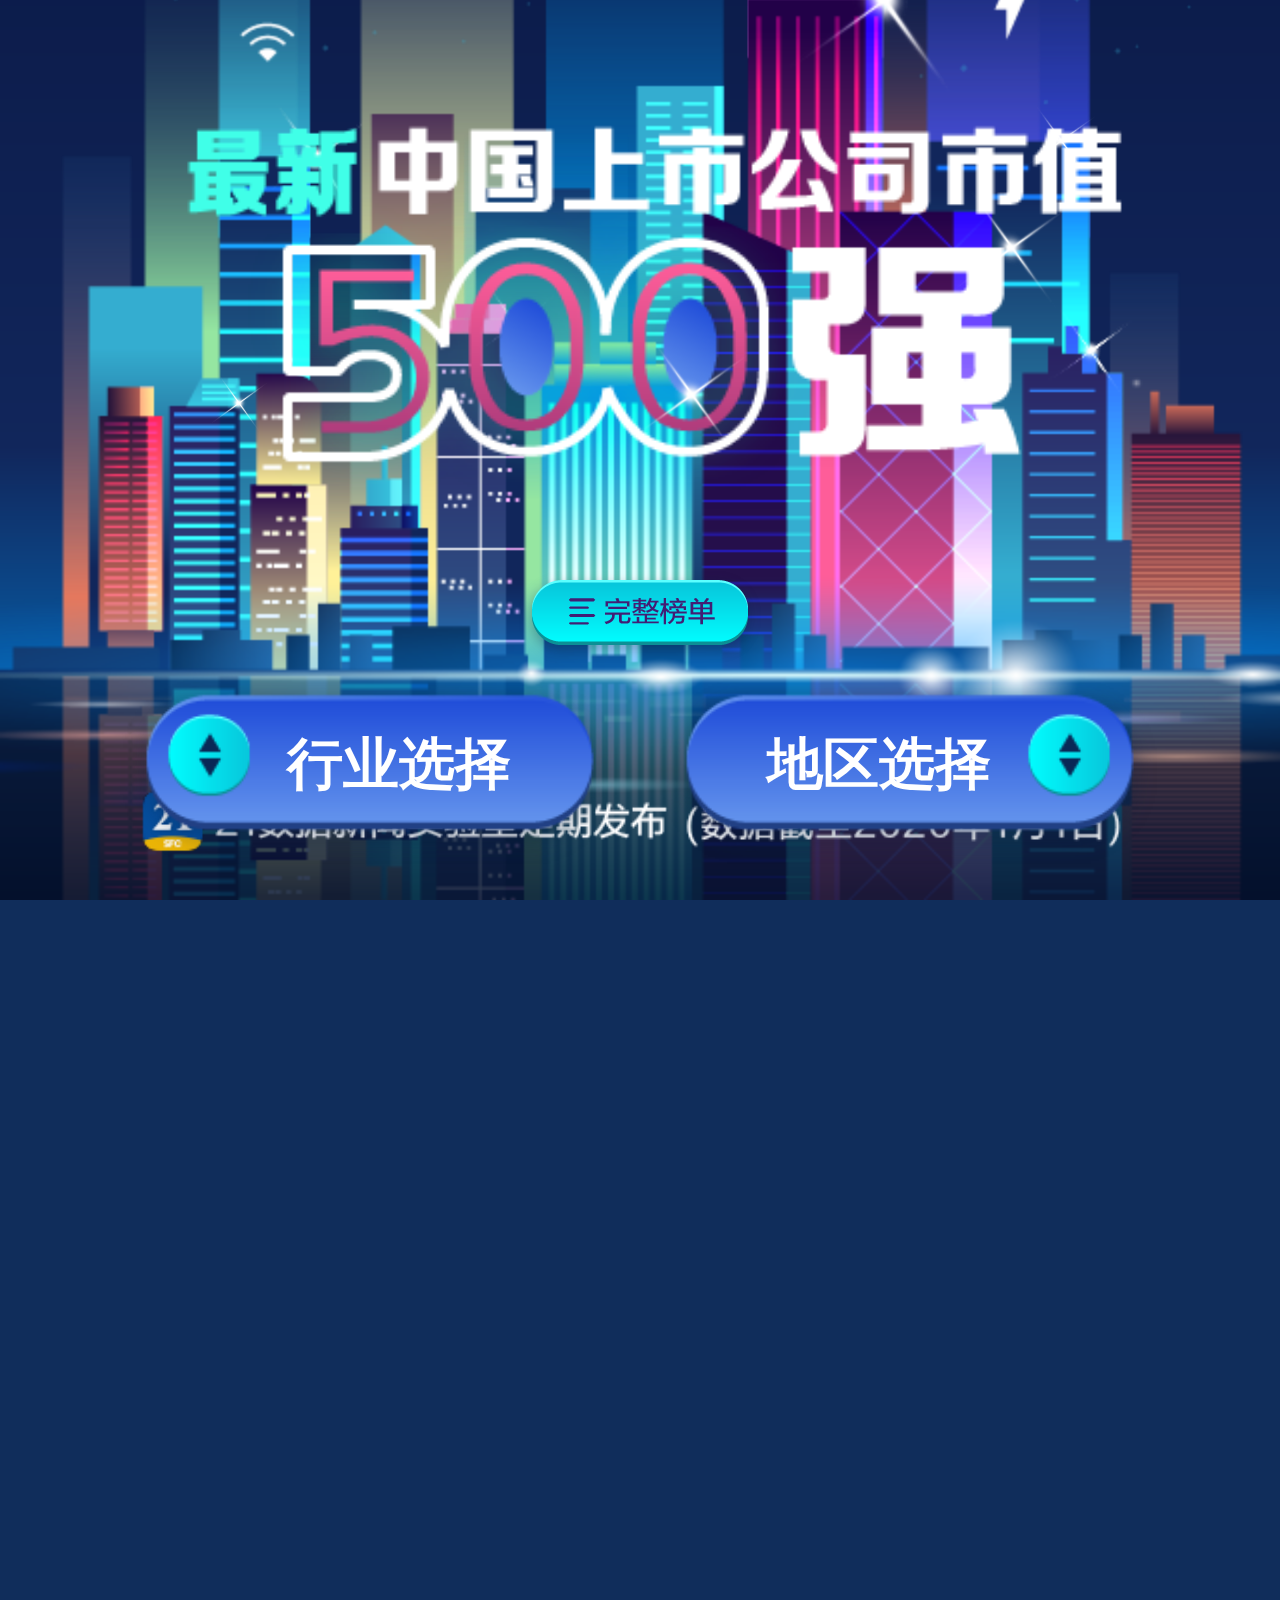
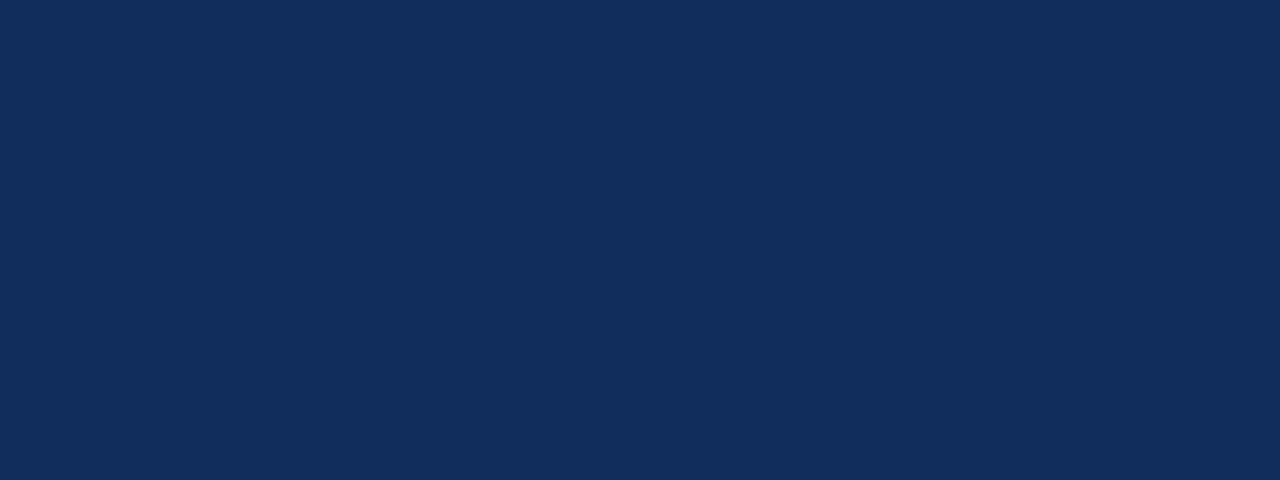
<file: index.html>
<!DOCTYPE html>
<html>

<head>
    <meta charset="utf-8" />
    <!--  <meta name="viewport" content="target-densitydpi=device-dpi,width=640,user-scalable=0" />  -->
    <meta name="viewport"
        content=" width=device-width, initial-scale=1.0, minimum-scale=1.0, maximum-scale=1.0, minimal-ui, user-scalable=no" />
    <title>2020最新中国市值500强！一键查询：各地区、各行业龙头是谁？</title>
    <link rel="stylesheet" type="text/css" href="css/style.css?v=2.1">
    <script src="js/jquery.js"></script>
    <script type="text/javascript" src="js/fastclick.js"></script>
    <script type="text/javascript" src="js/jquery.imgpreload.min.js"></script>

    <!--    APP自定义分享-->
    <meta name="title21" content="2020最新中国市值500强！一键查询：各地区、各行业龙头是谁？" />
    <meta name="desc21" content="你的公司上榜了吗？" />
    <meta name="url21" content="https://app.21jingji.com/html/2019_500qiang/index.html" />
    <meta name="icon21" content="http://static.21jingji.com/images/app/sfcAppShareIcon.jpg" />

    <!--    微信自定义分享-->
    <script src="https://res.wx.qq.com/open/js/jweixin-1.0.0.js"></script>
    <script>
        var jssdk_url = "https://m.21jingji.com/wechat/jssdk/?url=" + encodeURIComponent(window.location.href);
        document.write("<script src='" + jssdk_url + "'><\/script>");
        wx.ready(function () {
            var share_title = "2020最新中国市值500强！一键查询：各地区、各行业龙头是谁？";
            var share_desc = "你的公司上榜了吗？";
            var share_link = "https://app.21jingji.com/html/2019_500qiang/index.html";
            var share_imgUrl = 'http://static.21jingji.com/images/app/sfcAppShareIcon.jpg';
            wx.onMenuShareAppMessage({ title: share_title, link: share_link, desc: share_desc, imgUrl: share_imgUrl });
            wx.onMenuShareTimeline({ title: share_title, link: share_link, desc: share_desc, imgUrl: share_imgUrl });
            wx.onMenuShareQQ({ title: share_title, link: share_link, desc: share_desc, imgUrl: share_imgUrl });
            wx.onMenuShareWeibo({ title: share_title, link: share_link, desc: share_desc, imgUrl: share_imgUrl });
        })
    </script>
</head>

<body style="visibility:hidden;">
    <div class="wrap">
        <div class="load">
            <p id="percentShow"><sup></sup></p>
        </div>
        <div class="page1">
            <!-- 代码部分begin -->
            <!-- <div id="top">
      <img src="images/top.png" style="width:100%;">
      </div> -->
            <img src="images/float1.png" id="float1">
            <img src="images/float2.png" id="float2">
            <img src="images/shine.png" id="shine" />
            <img src="images/banner.png?v=" class="img1" />
            <img src="images/copy.png" id="logoBanner" />
            <img src="images/footer1.png" id="footer1">
            <img src="images/footer2.png" id="footer2">
            <img src="images/footer.png" id="footer" />
            <img src="images/shine.png" id="shine1" />
            <img src="images/shine.png" id="shine2" />
            <img src="images/shine.png" id="shine3" />
            <div class="cont">
                <div class="select">
                    <!--    -->
                    <div class="all_bd"><img src="images/all.png" /></div>
                    <div class="input-container " style="float:left;">
                        <div id="hangye" class="single-input">
                            <div class="selected_hangye">行业选择&nbsp;&nbsp;&nbsp;&nbsp;</div>
                            <div class="hangye">
                                <div class="sel" value="0">
                                    <font>信息技术</font> <span>49</span>
                                </div>
                                <div class="sel" value="1">
                                    <font>银行</font> <span>32</span>
                                </div>
                                <div class="sel" value="2">
                                    <font>非银金融</font> <span>56</span>
                                </div>
                                <div class="sel" value="3">
                                    <font>房地产</font> <span>41</span>
                                </div>
                                <div class="sel" value="4">
                                    <font>汽车</font> <span>15</span>
                                </div>
                                <div class="sel" value="5">
                                    <font>食品饮料</font> <span>24</span>
                                </div>
                                <div class="sel" value="6">
                                    <font>医药生物</font> <span>37</span>
                                </div>
                                <div class="sel" value="7">
                                    <font>交运物流</font> <span>24</span>
                                </div>
                                <div class="sel" value="8">
                                    <font>传媒</font> <span>15</span>
                                </div>
                                <div class="sel" value="9">
                                    <font>电气设备</font> <span>9 </span>
                                </div>
                                <div class="sel" value="10">
                                    <font>通信</font> <span>14</span>
                                </div>
                                <div class="sel" value="11">
                                    <font>电子</font> <span>36</span>
                                </div>
                                <div class="sel" value="12">
                                    <font>纺织服装</font> <span>9 </span>
                                </div>
                                <div class="sel" value="13">
                                    <font>钢铁</font> <span>4 </span>
                                </div>
                                <div class="sel" value="14">
                                    <font>公用事业</font> <span>27</span>
                                </div>
                                <div class="sel" value="15">
                                    <font>机械</font> <span>13</span>
                                </div>
                                <div class="sel" value="16">
                                    <font>化工</font> <span>8 </span>
                                </div>
                                <div class="sel" value="17">
                                    <font>家电</font> <span>8 </span>
                                </div>
                                <div class="sel" value="18">
                                    <font>建筑材料</font> <span>10</span>
                                </div>
                                <div class="sel" value="19">
                                    <font>建筑装饰</font> <span>7 </span>
                                </div>
                                <div class="sel" value="20">
                                    <font>煤炭</font> <span>5 </span>
                                </div>
                                <div class="sel" value="21">
                                    <font>农林牧渔</font> <span>7 </span>
                                </div>
                                <div class="sel" value="22">
                                    <font>轻工制造</font> <span>5 </span>
                                </div>
                                <div class="sel" value="23">
                                    <font>商业贸易</font> <span>8 </span>
                                </div>
                                <div class="sel" value="24">
                                    <font>石油石化</font> <span>11</span>
                                </div>
                                <div class="sel" value="25">
                                    <font>休闲服务</font> <span>10</span>
                                </div>
                                <div class="sel" value="26">
                                    <font>有色金属</font> <span>13</span>
                                </div>
                                <div class="sel" value="27">
                                    <font>综合</font> <span>3 </span>
                                </div>
                            </div>
                        </div>
                    </div>
                    <div class="input-container" style="margin-left: 2.7rem;">
                        <div id="city" class="single-input">
                            <div class="selected">地区选择&nbsp;&nbsp;&nbsp;&nbsp;</div>
                            <div class="chose">
                                <div class="sel" value="0">
                                    <font>广东</font> <span>63</span>
                                </div>
                                <div class="sel" value="1">
                                    <font>北京</font> <span>97</span>
                                </div>
                                <div class="sel" value="2">
                                    <font>香港</font> <span>61</span>
                                </div>
                                <div class="sel" value="3">
                                    <font>上海</font> <span>52</span>
                                </div>
                                <div class="sel" value="4">
                                    <font>台湾</font> <span>44</span>
                                </div>
                                <div class="sel" value="5">
                                    <font>浙江</font> <span>32</span>
                                </div>
                                <div class="sel" value="6">
                                    <font>江苏</font> <span>25</span>
                                </div>
                                <div class="sel" value="7">
                                    <font>山东</font> <span>19</span>
                                </div>
                                <div class="sel" value="8">
                                    <font>安徽</font> <span>7 </span>
                                </div>
                                <div class="sel" value="9">
                                    <font>澳门</font> <span>6 </span>
                                </div>
                                <div class="sel" value="10">
                                    <font>福建</font> <span>13</span>
                                </div>
                                <div class="sel" value="11">
                                    <font>甘肃</font> <span>1 </span>
                                </div>
                                <div class="sel" value="12">
                                    <font>广西</font> <span>2 </span>
                                </div>
                                <div class="sel" value="13">
                                    <font>贵州</font> <span>1 </span>
                                </div>
                                <div class="sel_f" value="">
                                    <font>海南</font> <span>0 </span>
                                </div>
                                <div class="sel" value="14">
                                    <font>河北</font> <span>5 </span>
                                </div>
                                <div class="sel" value="15">
                                    <font>河南</font> <span>6 </span>
                                </div>
                                <div class="sel" value="16">
                                    <font>黑龙江</font> <span>1 </span>
                                </div>
                                <div class="sel" value="17">
                                    <font>湖北</font> <span>8 </span>
                                </div>
                                <div class="sel" value="18">
                                    <font>湖南</font> <span>6 </span>
                                </div>
                                <div class="sel" value="19">
                                    <font>吉林</font> <span>1 </span>
                                </div>
                                <div class="sel" value="20">
                                    <font>江西</font> <span>3 </span>
                                </div>
                                <div class="sel" value="21">
                                    <font>辽宁</font> <span>6 </span>
                                </div>
                                <div class="sel" value="22">
                                    <font>内蒙古</font> <span>4 </span>
                                </div>
                                <div class="sel" value="23">
                                    <font>宁夏</font> <span>1 </span>
                                </div>
                                <div class="sel_f" value="">
                                    <font>青海</font> <span>0 </span>
                                </div>
                                <div class="sel" value="24">
                                    <font>山西</font> <span>3 </span>
                                </div>
                                <div class="sel" value="25">
                                    <font>陕西</font> <span>6 </span>
                                </div>
                                <div class="sel" value="26">
                                    <font>四川</font> <span>8 </span>
                                </div>
                                <div class="sel" value="27">
                                    <font>天津</font> <span>5 </span>
                                </div>
                                <div class="sel" value="28">
                                    <font>西藏</font> <span>1 </span>
                                </div>
                                <div class="sel" value="29">
                                    <font>新疆</font> <span>3 </span>
                                </div>
                                <div class="sel" value="30">
                                    <font>云南</font> <span>5 </span>
                                </div>
                                <div class="sel" value="31">
                                    <font>重庆</font> <span>5 </span>
                                </div>
                            </div>
                        </div>
                    </div>
                </div>
            </div>

            <div class="pop1">
                <img src="images/close.png" class="close" />
                <div class="table">
                </div>
            </div>

            <div class="pop">
                <img src="images/close.png" class="close" />
                <div class="citys">
                    <div class="p3_button mys" data-id=""><input type="text" id="search" placeholder="请输入公司简称"></div>
                    <div class="p3_input p3_button p3_buttonss" style="background-image:url(images/btn1.png);"><span
                            class="cun"></span><span class="cun1"></span><span id="submit" style="color:#fff;">查询</span>
                    </div>
                </div>
                <!--搜索列表-->
                <div id="search_data" class="gdt" style="display: none">
                    <ul></ul>
                </div>
                <div class="php">
                    <div class="content">
                        <table cellpadding="0" cellspacing="0" class="table1">
                            <tr>
                                <td style="width:12%;">
                                    <p class="head_t">排名</p>
                                </td>
                                <td style="width:14%;">
                                    <p class="head_t">同比</p>
                                </td>
                                <td style="width:27%;">
                                    <p class="head_t">公司简称</p>
                                </td>
                                <td style="width:22%;">
                                    <p class="head_t">地区</p>
                                </td>
                                <td style="width:24%;">
                                    <p class="head_t guzhi">总市值<br />(亿人民币)</p>
                                </td>
                            </tr>
                        </table>
                    </div>
                    <div class="table3" style="height:80%;">
                    </div>
                </div>
                <div class="php1">
                    <div class="content">
                        <table cellpadding="0" cellspacing="0" class="table1">
                            <tr>
                                <td style="width:12%;">
                                    <p class="head_t">排名</p>
                                </td>
                                <td style="width:14%;">
                                    <p class="head_t">同比</p>
                                </td>
                                <td style="width:27%;">
                                    <p class="head_t">公司简称</p>
                                </td>
                                <td style="width:22%;">
                                    <p class="head_t">地区</p>
                                </td>
                                <td style="width:24%;">
                                    <p class="head_t guzhi">总市值<br />(亿人民币)</p>
                                </td>
                            </tr>
                        </table>
                    </div>
                    <div class="table2" style="height:90%;">
                        <table cellpadding="0" cellspacing="0" id="tables">

                        </table>
                    </div>
                </div>

            </div>

        </div>
        <script src="js/data.js?v=2.1"></script>
        <script type="text/javascript">
            $(function () {
                function int() {
                    var size = $('body').width() * 0.15625;
                    var width = $('html').css('font-size', size + 'px');
                    $('body').css('visibility', 'visible');
                };
                int(); //rem，px


                var imgNum = 0;
                var images = [];

                function preloadImg() {
                    //把所有该网页上用到的图片文件都预先放入一个数组里 
                    $.imgpreload(['images/bg.png'], function () {
                        //此处是显示进度百分比时需要用到的背景图，这个可以先加载进去
                    });
                    //then push all other images in array to load 
                    images.push("images/btn.png");
                    images.push("images/all.png");
                    images.push("images/banner.png");
                    images.push("images/jt.png");
                    images.push("images/logo.png");
                    images.push("images/close.png");
                    images.push("images/btn1.png");
                    images.push("images/copy.png");
                    images.push("images/d.png");
                    images.push("images/up.png");
                    images.push("images/footer.png");
                    images.push("images/footer1.png");
                    images.push("images/footer2.png");
                    images.push("images/top.png");
                    images.push("images/shine.png");
                    images.push("images/float1.png");
                    images.push("images/float2.png");
                    /*这里是真正的图片预加载 preload*/
                    $.imgpreload(images, {
                        each: function () {
                            /*this will be called after each image loaded*/
                            var status = $(this).data('loaded') ? 'success' : 'error';
                            if (status == "success") {
                                var v = (parseFloat(++imgNum) / images.length).toFixed(2);
                                $("#percentShow").html(Math.round(v * 100) + "<sup>%</sup>");
                            }
                        },
                        all: function () {
                            /*this will be called after all images loaded*/
                            $("#percentShow ").html("100<sup>%</sup>");
                            $(".load").hide();
                            $("#shine").addClass('twinkle');
                            $("#shine1").addClass('twinkle');
                            $("#shine2").addClass('twinkle');
                            $("#shine3").addClass('twinkle');
                        }
                    });
                };
                //load加载
                preloadImg();
                var len = 0;
                var widht1 = $(window).width();
                var height1 = $(window).height();
                $('.end').css('height', height1);
                var bar = setInterval(function () {
                    if (len > 98) {
                        $(".process-txt").html("加载 " + "100%");
                        clearInterval(bar);
                        $(".process").hide();
                        $('.page1').css('visibility', 'visible');
                    } else {
                        $(".process-txt").html("加载 " + (++len) + "%");
                    }
                }, 10);

                /**************************
                				 按照行业排列
                ***************************/
                $('.selected_hangye').click(function () {
                    $('div.hangye').fadeToggle();
                    $('div.chose').hide();
                });
                $('.hangye div.sel').click(function () {
                    $('.pop1').show();
                    $(this).parent().fadeOut();
                    var value = $(this).attr('value');
                    var txt = $(this).find('font').text();
                    var txt1 = $(this).find('span').text();
                    // console.log(value);
                    var data_c = data_hy[value]
                    var d = '<div class="citys" style="height:0.7rem;line-height:0.7rem;"><p style="text-align:center;font-size:0.32rem;padding-bottom:0.2rem;font-weight: bold;color:#fff;">' + txt + '&nbsp;<span>' + txt1 + '家</span></p></div><div class="content"><table cellpadding="0" cellspacing="0" class="table1"><tr><td style="width:11%;"><p class="head_t">排名</p></td><td style="width:13%;"><p class="head_t">同比</p></td><td style="width:31%;"><p class="head_t">公司简称</p></td><td style="width:20%;"><p class="head_t">地区</p></td><td style="width:22%;"><p class="head_t guzhi">总市值</br>(亿人民币)</p></td></tr></table></div><div class="table2" style="height:80%;"><table cellpadding="0" cellspacing="0" id="table">';
                    for (var i = 0; i < data_c.length; i++) {
                        d = d + '<tr><td style="width:11%;">' + data_c[i][0] + '</td><td style="width:13%;" class="' + data_c[i][5] + '">' + data_c[i][1] + '</td><td style="width:34%;">' + data_c[i][2] + '</td><td style="width:21%;">' + data_c[i][3] + '</td><td style="width:20%;">' + data_c[i][4] + '</td></tr>';
                        //d=d+data_c[i];
                    }
                    $('.table').html(d + '</table></div>');
                    //console.log(d,data_c[0][1],data_c.length);
                    $('.selected_hangye').html(txt);

                });

                /**************************
                				 按照城市排列
                ***************************/

                //选择城市
                $('.selected').click(function () {
                    $('div.chose').fadeToggle();
                    $('div.hangye').hide();
                });
                // 城市是0家
                $('.chose div.sel_f').click(function () {
                    $('.pop1').show();
                    var txt = $(this).find('font').text();
                    $('.table').html('<p class="none_data">' + txt + '<br/>暂无数据</p>');
                    $(this).parent().fadeOut();
                    $('.selected').html(txt);
                });
                /******选择省份*******/
                $('.chose div.sel').click(function () {
                    $('.pop1').show();
                    $(this).parent().fadeOut();
                    var value = $(this).attr('value');
                    var txt = $(this).find('font').text();
                    var txt1 = $(this).find('span').text();
                    // console.log(value);
                    var data_c = data_cont[value]
                    var d = '<div class="citys" style="height:0.7rem;line-height:0.7rem;"><p style="text-align:center;font-size:0.32rem;padding-bottom:0.2rem;font-weight: bold;color:#fff;">' + txt + '&nbsp;<span>' + txt1 + '家</span></p></div><div class="content"><table cellpadding="0" cellspacing="0" class="table1"><tr><td style="width:12%;"><p class="head_t">排名</p></td><td style="width:13%;"><p class="head_t">同比</p></td><td style="width:30%;"><p class="head_t">公司简称</p></td><td style="width:22%;"><p class="head_t">行业</p></td><td style="width:23%;"><p class="head_t guzhi">总市值</br>(亿人民币)</p></td></tr></table></div><div class="table2" style="height:80%;"><table cellpadding="0" cellspacing="0" id="table">';
                    for (var i = 0; i < data_c.length; i++) {
                        d = d + '<tr><td style="width:11%;">' + data_c[i][0] + '</td><td style="width:13%;" class="' + data_c[i][5] + '"> ' + data_c[i][1] + '</td><td style="width:31%;">' + data_c[i][2] + '</td><td style="width:25%;">' + data_c[i][3] + '</td><td style="width:20%;">' + data_c[i][4] + '</td></tr>';
                        //d=d+data_c[i];
                    }
                    $('.table').html(d + '</table></div>');
                    //console.log(d,data_c[0][1],data_c.length);
                    $('.selected').html(txt);
                });

                /**************************
                				 完整榜单
                ***************************/
                var b = '';
                for (var i = 0; i < data_all.length; i++) {
                    b = b + '<tr><td style="width:11%;">' + data_all[i][0] + '</td><td style="width:13%;" class="' + data_all[i][5] + '">' + data_all[i][1] + '</td><td style="width:31%;">' + data_all[i][2] + '</td><td style="width:21%;">' + data_all[i][3] + '</td><td style="width:22%;">' + data_all[i][4] + '</td></tr>';
                    //d=d+data_c[i];
                }
                $('#tables').html(b);
                //完整榜单
                $('.all_bd').click(function () {
                    $('.pop').fadeIn();
                    $('div.chose, div.hangye').hide();
                    $('.chose').fadeOut();
                    $('#tables').html(b);
                    $("#search").val("");
                });
                $('.close').click(function () {
                    $('.pop').fadeOut();
                    $('.pop1').fadeOut();
                });

                /**************************
                 * 查询
                 ***************************/
                $('#search').bind("input propertychange", function () {
                    var html = '';
                    var v = $(this).val(); //转大写字母
                    if (v.length < 1) {
                        $('#search_data').hide();
                        $('#search_data > ul').html('');
                        return;
                    }
                    for (var i in data_all) {
                        if (data_all[i][2].indexOf(v) >= 0) {
                            html += '<li data-id="' + i + '">' + data_all[i][0] + '　　' + data_all[i][2] + '　　' + data_all[i][3] + '</li>';
                        }
                    }

                    $('#search_data').show();
                    $('#search_data > ul').html(html);
                });
                $('#search_data > ul ').on("click", 'li', function () {
                    var data = data_all[$(this).data('id')]; //获取data的值
                    $('#search').val(data[2]);
                    var id = $(this).data('id');
                    $('.cun').html(id);
                    $('#search_data').hide();

                });
                $('#submit').click(function () {
                    $("#search").val("");
                    $('#search_data').hide();
                    var id = $('.cun').html();
                    if (id) {
                        var data = data_all[id]; //获取data的值
                        $('#tables').html('<tr><td style="width:11%;">' + data[0] + '</td><td style="width:13%;" class="' + data[5] + '">' + data[1] + '</td><td style="width:31%;">' + data[2] + '</td><td style="width:21%;">' + data[3] + '</td><td style="width:22%;">' + data[4] + '</td></tr>');
                    } else {
                        var b = '';
                        for (var i = 0; i < data_all.length; i++) {
                            b = b + '<tr><td style="width:11%;">' + data_all[i][0] + '</td><td style="width:13%;" class="' + data_all[i][5] + '">' + data_all[i][1] + '</td><td style="width:31%;">' + data_all[i][2] + '</td><td style="width:21%;">' + data_all[i][3] + '</td><td style="width:22%;">' + data_all[i][4] + '</td></tr>';
                        }
                        $('#tables').html(b);
                    }
                    $('.cun').html('');
                });
            });
        </script>
        <!-- 代码部分end -->
        <script>
            var _hmt = _hmt || [];
            (function () {
                var hm = document.createElement("script");
                hm.src = "//hm.baidu.com/hm.js?9db62e4a83d463a33a4a3dbaffd80ba4";
                var s = document.getElementsByTagName("script")[0];
                s.parentNode.insertBefore(hm, s);
            })();
        </script>

</body>

</html>
</file>
<file: css/style.css>
* {
    margin: 0;
    padding: 0;
    border: none;
    outline: none;
}

a,
img {
    display: block;
    outline: none;
    margin: 0 auto;
}

html,
body {
    width: 100%;
    height: 100%;
    overflow: hidden;
    font-family: "Microsoft YaHei", Arial;
    position: relative;
    -webkit-text-size-adjust: none;
    -webkit-user-select: none;
    -webkit-overflow-scrolling: touch;
    overflow-scrolling: touch;
}

body {
    width: 100%;
    margin: 0 auto;
    font-size: 50px;
    height: 100%;
    background: #102d5b url(../images/bg.png?v=1) no-repeat top center;
    background-size: 100% 100%;
}


/***********loading**********/

.load {
    color: #fff;
    WIDTH: 100%;
    height: 100%;
    font-size: 0.4rem;
    display: flex;
    align-items: center;
    justify-content: center;
    background: #102d5b;
    position: absolute;
    top: 0;
    left: 0;
    z-index: 10;
}


/*********start*******/

#float1 {
    z-index: -1;
    position: absolute;
    width: 100%;
    left: 0;
    top: 0;
    animation: float1 10s linear infinite;
    -moz-animation: float1 10s linear infinite;
    /* Firefox */
    -webkit-animation: float1 10s linear infinite;
    /* Safari 和 Chrome */
    -o-animation: float1 10s linear infinite;
    /* Opera */
}

@keyframes float1 {
    0% {
        opacity: 0.2;
        transform: translate(0, 0);
    }
    25% {
        opacity: 0.2;
        transform: translate(0, -3rem);
    }
    50% {
        opacity: 0.5;
        transform: translate(0, -6rem);
    }
    75% {
        opacity: 1;
        transform: translate(0, -9rem);
    }
    100% {
        opacity: 0.2;
        transform: translate(0, -12rem);
    }
}

@-moz-keyframes float1
/* Firefox */

{
    0% {
        -moz-opacity: 0.2;
        -moz-transform: translate(0, 0);
    }
    25% {
        -moz-opacity: 0.2;
        -moz-transform: translate(0, -3rem);
    }
    50% {
        -moz-opacity: 0.5;
        -moz-transform: translate(0, -6rem);
    }
    75% {
        -moz-opacity: 1;
        -moz-transform: translate(0, -9rem);
    }
    100% {
        -moz-opacity: 0.2;
        -moz-transform: translate(0, -12rem);
    }
}

@-webkit-keyframes float1
/* Safari 和 Chrome */

{
    0% {
        -webkit-opacity: 0.2;
        -webkit-transform: translate(0, 0);
    }
    25% {
        -webkit-opacity: 0.2;
        -webkit-transform: translate(0, -3rem);
    }
    50% {
        -webkit-opacity: 0.5;
        -webkit-transform: translate(0, -6rem);
    }
    75% {
        -webkit-opacity: 1;
        -webkit-transform: translate(0, -9rem);
    }
    100% {
        -webkit-opacity: 0.2;
        -webkit-transform: translate(0, -12rem);
    }
}

@-o-keyframes float1
/* Opera */

{
    0% {
        opacity: 0.2;
        -o-transform: translate(0, 0);
    }
    25% {
        opacity: 0.2;
        -o-transform: translate(0, -3rem);
    }
    50% {
        opacity: 0.5;
        -o-transform: translate(0, -6rem);
    }
    75% {
        opacity: 1;
        -o-transform: translate(0, -9rem);
    }
    100% {
        opacity: 0.2;
        -o-transform: translate(0, -12rem);
    }
}

#float2 {
    z-index: -1;
    position: absolute;
    width: 100%;
    left: 0;
    top: 0;
    animation: float2 5s linear infinite;
    -moz-animation: float2 5s linear infinite;
    /* Firefox */
    -webkit-animation: float2 5s linear infinite;
    /* Safari 和 Chrome */
    -o-animation: float2 5s linear infinite;
    /* Opera */
}

@keyframes float2 {
    0% {
        opacity: 0.2;
        transform: translate(0, 0);
    }
    25% {
        opacity: 0.2;
        transform: translate(0, -3rem);
    }
    50% {
        opacity: 0.5;
        transform: translate(0, -6rem);
    }
    75% {
        opacity: 1;
        transform: translate(0, -9rem);
    }
    100% {
        opacity: 0.2;
        transform: translate(0, -12rem);
    }
}

@-moz-keyframes float2
/* Firefox */

{
    0% {
        -moz-opacity: 0.2;
        -moz-transform: translate(0, 0);
    }
    25% {
        -moz-opacity: 0.2;
        -moz-transform: translate(0, -3rem);
    }
    50% {
        -moz-opacity: 0.5;
        -moz-transform: translate(0, -6rem);
    }
    75% {
        -moz-opacity: 1;
        -moz-transform: translate(0, -9rem);
    }
    100% {
        -moz-opacity: 0.2;
        -moz-transform: translate(0, -12rem);
    }
}

@-webkit-keyframes float2
/* Safari 和 Chrome */

{
    0% {
        -webkit-opacity: 0.2;
        -webkit-transform: translate(0, 0);
    }
    25% {
        -webkit-opacity: 0.2;
        -webkit-transform: translate(0, -3rem);
    }
    50% {
        -webkit-opacity: 0.5;
        -webkit-transform: translate(0, -6rem);
    }
    75% {
        -webkit-opacity: 1;
        -webkit-transform: translate(0, -9rem);
    }
    100% {
        -webkit-opacity: 0.2;
        -webkit-transform: translate(0, -12rem);
    }
}

@-o-keyframes float2
/* Opera */

{
    0% {
        opacity: 0.2;
        -o-transform: translate(0, 0);
    }
    25% {
        opacity: 0.2;
        -o-transform: translate(0, -3rem);
    }
    50% {
        opacity: 0.5;
        -o-transform: translate(0, -6rem);
    }
    75% {
        opacity: 1;
        -o-transform: translate(0, -9rem);
    }
    100% {
        opacity: 0.2;
        -o-transform: translate(0, -12rem);
    }
}

#shine {
    position: absolute;
    width: 10%;
    left: 4.75rem;
    top: 0.9rem;
}

#shine1 {
    position: absolute;
    width: 5%;
    left: 1.04rem;
    bottom: 2.32rem;
}

#shine2 {
    position: absolute;
    width: 10%;
    left: 3.15rem;
    bottom: 2.2rem;
}

#shine3 {
    position: absolute;
    width: 6%;
    left: 5.12rem;
    bottom: 3.6rem;
}

.twinkle {
    animation: Twinkle 2s linear infinite;
    -moz-animation: Twinkle 2s linear infinite;
    /* Firefox */
    -webkit-animation: Twinkle 2s linear infinite;
    /* Safari 和 Chrome */
    -o-animation: Twinkle 2s linear infinite;
    /* Opera */
}

@keyframes Twinkle {
    0% {
        opacity: 0.2;
        transform: scale(0);
    }
    25% {
        opacity: 0.2;
        transform: scale(0.8);
    }
    50% {
        opacity: 0.5;
        transform: scale(1.5);
    }
    75% {
        opacity: 1;
        transform: scale(2);
    }
    100% {
        opacity: 1;
        transform: scale(1);
    }
}

@-moz-keyframes Twinkle
/* Firefox */

{
    0% {
        -moz-opacity: 0.2;
        -moz-transform: scale(0);
    }
    25% {
        -moz-opacity: 0.2;
        -moz-transform: scale(0.8);
    }
    50% {
        -moz-opacity: 0.5;
        -moz-transform: scale(1.5);
    }
    75% {
        -moz-opacity: 1;
        -moz-transform: scale(2);
    }
    100% {
        -moz-opacity: 1;
        -moz-transform: scale(1);
    }
}

@-webkit-keyframes Twinkle
/* Safari 和 Chrome */

{
    0% {
        -webkit-opacity: 0.2;
        -webkit-transform: scale(0);
    }
    25% {
        -webkit-opacity: 0.2;
        -webkit-transform: scale(0.8);
    }
    50% {
        -webkit-opacity: 0.5;
        -webkit-transform: scale(1.5);
    }
    75% {
        -webkit-opacity: 1;
        -webkit-transform: scale(2);
    }
    100% {
        -webkit-opacity: 1;
        -webkit-transform: scale(1);
    }
}

@-o-keyframes Twinkle
/* Opera */

{
    0% {
        opacity: 0.2;
        -o-transform: scale(0);
    }
    25% {
        opacity: 0.2;
        -o-transform: scale(0.8);
    }
    50% {
        opacity: 0.5;
        -o-transform: scale(1.5);
    }
    75% {
        opacity: 1;
        -o-transform: scale(2);
    }
    100% {
        opacity: 1;
        -o-transform: scale(1);
    }
}

#top {
    z-index: -1;
    position: absolute;
    width: 100%;
}

.main {
    position: relative;
    width: 6.4rem;
    height: 4.5rem;
}

#main {
    width: 6.4rem;
    height: 4.5rem;
}

.cont {
    width: 100%;
    clear: both;
    display: flex;
    align-items: center;
}

.single-input {
    width: 100%;
    flex: 1;
    position: relative;
    cursor: text;
    background: url(../images/btn.png) no-repeat;
    background-size: 100% 100%;
    transition: all .2s ease-in-out;
    height: 1rem;
    text-align: center;
    line-height: 0.9rem;
    color: #fff;
    font-size: 0.28rem;
    /*很关键：将默认的select选择框样式清除*/
    appearance: none;
    -moz-appearance: none;
    -webkit-appearance: none;
    position: relative;
    font-weight: 600;
}

#hangye:after {
    display: block;
    content: '';
    background: url(../images/jt.png) no-repeat right center;
    background-size: 0.5rem;
    position: absolute;
    width: 0.7rem;
    height: 0.9rem;
    top: 0;
}

.sel span,
.sel_f span {
    display: none;
}

.selected_hangye {
    line-height: 1rem;
    padding-left: 0.6rem;
}

.selected {
    line-height: 1rem;
}

#city:after {
    display: block;
    content: '';
    background: url(../images/jt.png) no-repeat left center;
    background-size: 0.5rem;
    position: absolute;
    width: 0.7rem;
    height: 0.9rem;
    top: 0;
    right: 0;
}

.content p span {
    font-size: 0.28rem;
    color: #fff;
}

.select {
    width: 5.2rem;
    padding-top: 0.2rem;
    margin: 0 auto;
}

.input-container {
    display: flex;
    justify-content: space-between;
    width: 2.5rem;
}

.img1 {
    width: 5.5rem;
    margin: 0 auto;
    padding-top: 0.5rem;
}

.all_bd {
    margin: 0 auto;
    width: 2.5rem;
    margin-top: 0.2rem;
}

.all_bd img {
    max-width: 100%;
}

.chose,
.hangye {
    display: none;
    background: rgba(255, 255, 255, 0.8);
    position: absolute;
    width: 1.8rem;
    left: 0.35rem;
    top: 0.9rem;
    padding-bottom: 0.1rem;
    border-radius: 0.1rem;
    z-index: 100;
    height: 4rem;
    overflow: hidden;
    overflow-y: auto;
    -webkit-overflow-scrolling: touch;
}

.chose div,
.hangye div {
    line-height: 0.5rem;
    font-size: 0.28rem;
    color: #090909;
    border-bottom: 1px solid #4c7be6
}

.table {
    font-size: 0.26rem;
    line-height: 0.35rem;
    width: 5.7rem;
    color: #fff;
    margin: 0 auto;
    overflow: hidden;
    height: 100%;
}

#table,
#table1,
#tables,
.table1 {
    border: 0;
    width: 100%;
    text-align: center;
}

.table1 {
    color: #102d5b;
    background: #8fc1db;
    padding: 0.05rem 0;
    border-radius: 0.1rem;
    font-size: 0.22rem;
    font-weight: bold;
}

.table1 td p {
    position: relative;
}

.table1 td p:after {
    display: block;
    content: '';
    position: absolute;
    right: 0;
    border-right: 1px solid #421e74;
    height: 0.25rem;
    top: 0.05rem;
}

.table1 td p.guzhi:after {
    top: 0.2rem;
}

.table1 td:last-child p:after {
    border: 0;
}

.table2 {
    height: 3.3rem;
    overflow: hidden;
    overflow-y: auto;
    -webkit-overflow-scrolling: touch;
    padding: 0 0.15rem;
}

#table td,
#table1 td,
#tables td {
    font-size: 0.25rem;
    line-height: 0.45rem;
    text-align: center;
}

#table tr,
#table1 tr,
#tables tr {
    position: relative;
}

#table tr td,
#table1 tr td,
#tables tr td {
    border-bottom: 1px solid rgba(255, 255, 255, 0.3);
}

#table tr td:last-child,
#table1 tr td:last-child,
#tables tr td:last-child {
    color: #69bff9;
}

.content {
    padding: 0 0.1rem;
}

.none_data {
    text-align: center;
    font-size: 0.4rem;
    line-height: 0.4rem;
    padding-top: 2rem;
}

.copy {
    font-size: 0.24rem;
    text-align: center;
    color: #fff;
    padding-top: 0.3rem;
}

td.ss,
td.xj {
    position: relative;
}

td.ss:after {
    display: block;
    content: '';
    background: url(../images/up.png?v) no-repeat center;
    background-size: 100%;
    width: 10px;
    height: 100%;
    position: absolute;
    right: 0;
    top: 0;
    bottom: 0;
}

td.xj:after {
    display: block;
    content: '';
    background: url(../images/d.png?v-1) no-repeat center;
    background-size: 100%;
    width: 10px;
    height: 100%;
    position: absolute;
    right: 0;
    top: 0;
    bottom: 0;
}

#logoBanner {
    width: 80%;
    position: absolute;
    bottom: 0.2rem;
    left: 10%;
}

#footer1 {
    z-index: -1;
    width: 100%;
    position: absolute;
    bottom: 0;
    animation: footeranimation1 7s linear infinite;
    -moz-animation: footeranimation1 7s linear infinite;
    /* Firefox */
    -webkit-animation: footeranimation1 7s linear infinite;
    /* Safari 和 Chrome */
    -o-animation: footeranimation1 7s linear infinite;
    /* Opera */
}

@keyframes footeranimation1 {
    0% {
        opacity: 0;
    }
    25% {
        opacity: 0.66;
    }
    50% {
        opacity: 1;
    }
    75% {
        opacity: 0.66;
    }
    100% {
        opacity: 0;
    }
}

@-moz-keyframes footeranimation1
/* Firefox */

{
    0% {
        -moz-opacity: 0;
    }
    25% {
        -moz-opacity: 0.66;
    }
    50% {
        -moz-opacity: 1;
    }
    75% {
        -moz-opacity: 0.66;
    }
    100% {
        -moz-opacity: 0;
    }
}

@-webkit-keyframes footeranimation1
/* Safari 和 Chrome */

{
    0% {
        -webkit-opacity: 0;
    }
    25% {
        -webkit-opacity: 0.66;
    }
    50% {
        -webkit-opacity: 1;
    }
    75% {
        -webkit-opacity: 0.66;
    }
    100% {
        -webkit-opacity: 0;
    }
}

@-o-keyframes footeranimation1
/* Opera */

{
    0% {
        opacity: 0;
    }
    25% {
        opacity: 0.66;
    }
    50% {
        opacity: 1;
    }
    75% {
        opacity: 0.66;
    }
    100% {
        opacity: 0;
    }
}

#footer2 {
    z-index: -1;
    width: 100%;
    position: absolute;
    bottom: 0;
    animation: footeranimation2 5s linear infinite;
    -moz-animation: footeranimation2 5s linear infinite;
    /* Firefox */
    -webkit-animation: footeranimation2 5s linear infinite;
    /* Safari 和 Chrome */
    -o-animation: footeranimation2 5s linear infinite;
    /* Opera */
}

@keyframes footeranimation2 {
    0% {
        opacity: 0;
    }
    25% {
        opacity: 0.66;
    }
    50% {
        opacity: 1;
    }
    75% {
        opacity: 0.66;
    }
    100% {
        opacity: 0;
    }
}

@-moz-keyframes footeranimation2
/* Firefox */

{
    0% {
        -moz-opacity: 0;
    }
    25% {
        -moz-opacity: 0.66;
    }
    50% {
        -moz-opacity: 1;
    }
    75% {
        -moz-opacity: 0.66;
    }
    100% {
        -moz-opacity: 0;
    }
}

@-webkit-keyframes footeranimation2
/* Safari 和 Chrome */

{
    0% {
        -webkit-opacity: 0;
    }
    25% {
        -webkit-opacity: 0.66;
    }
    50% {
        -webkit-opacity: 1;
    }
    75% {
        -webkit-opacity: 0.66;
    }
    100% {
        -webkit-opacity: 0;
    }
}

@-o-keyframes footeranimation2
/* Opera */

{
    0% {
        opacity: 0;
    }
    25% {
        opacity: 0.66;
    }
    50% {
        opacity: 1;
    }
    75% {
        opacity: 0.66;
    }
    100% {
        opacity: 0;
    }
}

#footer {
    z-index: -1;
    width: 100%;
    position: absolute;
    bottom: 0;
}


/**完整榜单**/

.pop,
.pop1 {
    position: absolute;
    top: 2.4rem;
    left: 0.15rem;
    font-size: 0.26rem;
    line-height: 0.35rem;
    width: 5.8rem;
    height: 67%;
    min-height: 7rem;
    border: 0.05rem solid #fff;
    background: #102d5b;
    color: #fff;
    margin: 0 auto;
    display: none;
}

.pop {
    left: 0.15rem;
    font-size: 0.26rem;
    line-height: 0.35rem;
    width: 6rem;
}

.close {
    position: absolute;
    display: block;
    top: -0.3rem;
    width: 0.9rem;
    right: -0.3rem;
    z-index: 1;
}

.php,
.php1 {
    width: 100%;
    height: 88%;
    overflow: hidden;
}

.php {
    display: none;
    width: 75%;
    margin: 0 auto;
}

.result {
    text-align: center;
    font-size: 20px;
    padding-top: 20px;
}


/******搜索******/

.citys {
    position: relative;
    height: 45px;
    border-radius: 10px 10px 0 0;
    background: #102d5b;
}

#search {
    width: 100%;
    line-height: 28px;
    border-radius: 10px;
    padding: 0 3px;
}

.phb {
    height: 66%;
    overflow: hidden;
    overflow-y: scroll;
    -webkit-overflow-scrolling: touch;
    width: 94%;
    margin: 0 auto;
    margin-top: 10px;
    background: #fff;
}

#search_data {
    background: rgba(0, 0, 0, 0.8);
    color: #fff;
    height: 66%;
    overflow-y: scroll;
    -webkit-overflow-scrolling: touch;
    position: absolute;
    left: 0;
    right: 0;
    top: 50px;
    display: none;
    z-index: 10;
}

#search_data ul li {
    line-height: 22px;
    padding: 5px 0;
    font-size: 14px;
    font-family: 微软雅黑;
}

.p3_button {
    position: absolute;
    z-index: 111;
    color: #fff;
    top: 20%;
    width: 36%;
    line-height: 1;
    font-size: 100%;
    vertical-align: middle;
    white-space: nowrap;
    text-align: center;
    cursor: pointer;
    left: 0.5rem;
}

.p3_button span {
    display: inline-block;
    width: 90%;
    padding: 5px 0 8px 0;
    border-radius: 18px;
    font-size: 0.3rem;
    border: 1px solid #fff;
    text-overflow: ellipsis;
    white-space: nowrap;
    overflow: hidden;
    color: #fff;
}

.p3_button span.cun,
.p3_button span.cun1 {
    visibility: hidden;
    width: 0px;
    height: 0px;
    padding: 0;
    margin: 0;
}

.p3_input {
    left: 57%;
    background: url(../images/btn.png) no-repeat center;
    border-radius: 18px;
}

#dis_submit,
#submit {
    border: 0;
    color: #ffffff;
    font-weight: bold;
}
</file>
